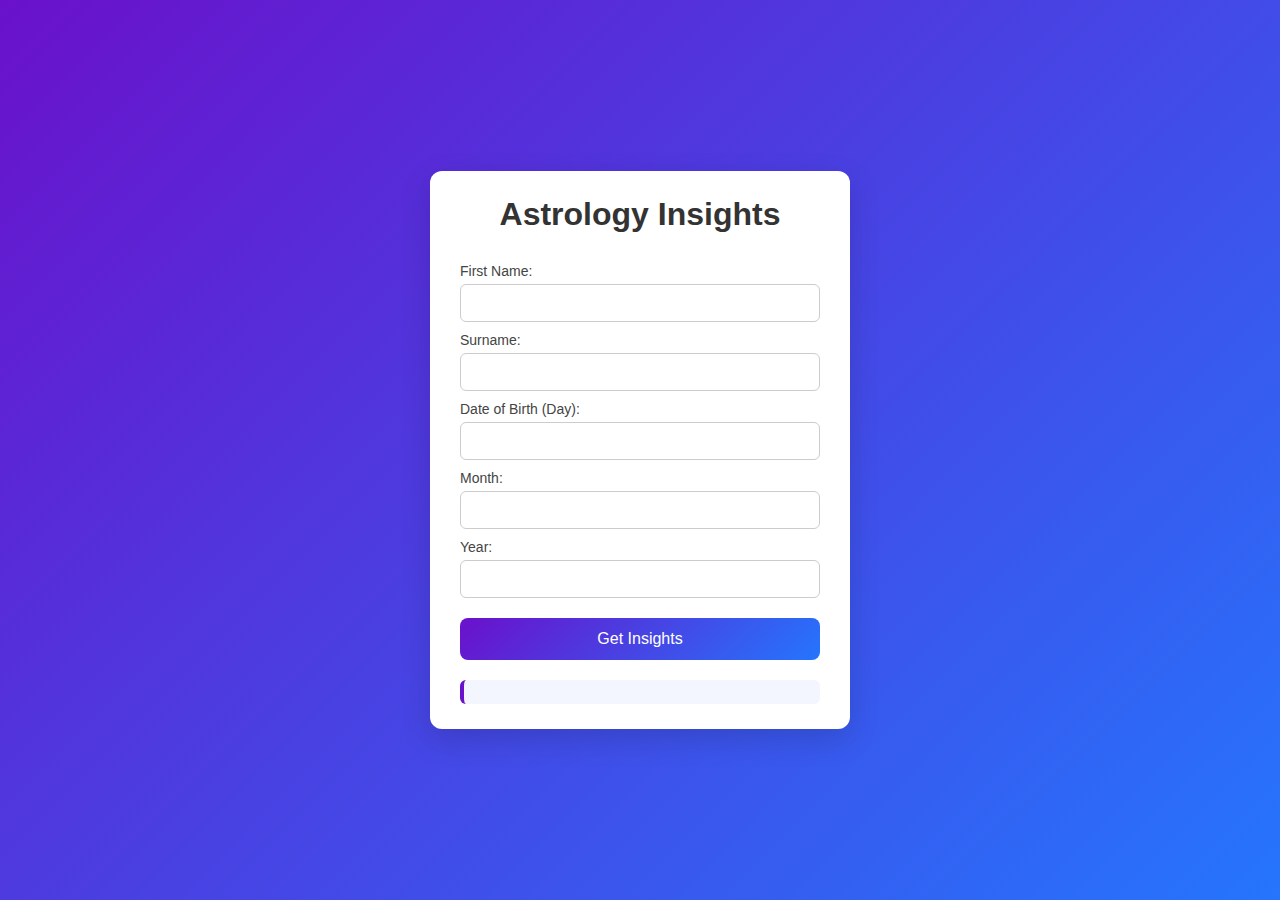
<file: Astrology/index.html>
<!DOCTYPE html>
<html lang="en">
<head>
    <meta charset="UTF-8">
    <meta name="viewport" content="width=device-width, initial-scale=1.0">
    <title>Document</title>
    <link rel="stylesheet" href="style.css">
</head>
<body>
    <div class="container">
        <h1>Astrology Insights</h1>
        <form id="astroForm">
            <label for="name">First Name:</label>
            <input type="text" id="name" name="name" required>

            <label for="surname">Surname:</label>
            <input type="text" id="surname" name="surname" required>

            <label for="day">Date of Birth (Day):</label>
            <input type="number" id="day" name="day" min="1" max="31" required>

            <label for="month">Month:</label>
            <input type="number" id="month" name="month" min="1" max="12" required>

            <label for="year">Year:</label>
            <input type="number" id="year" name="year" min="1900" max="2025" required>

            <input type="submit" value="Get Insights">
        </form>
        <div id="result"></div>
    </div>
</body>
<script src="script.js"></script>
</html>
</file>
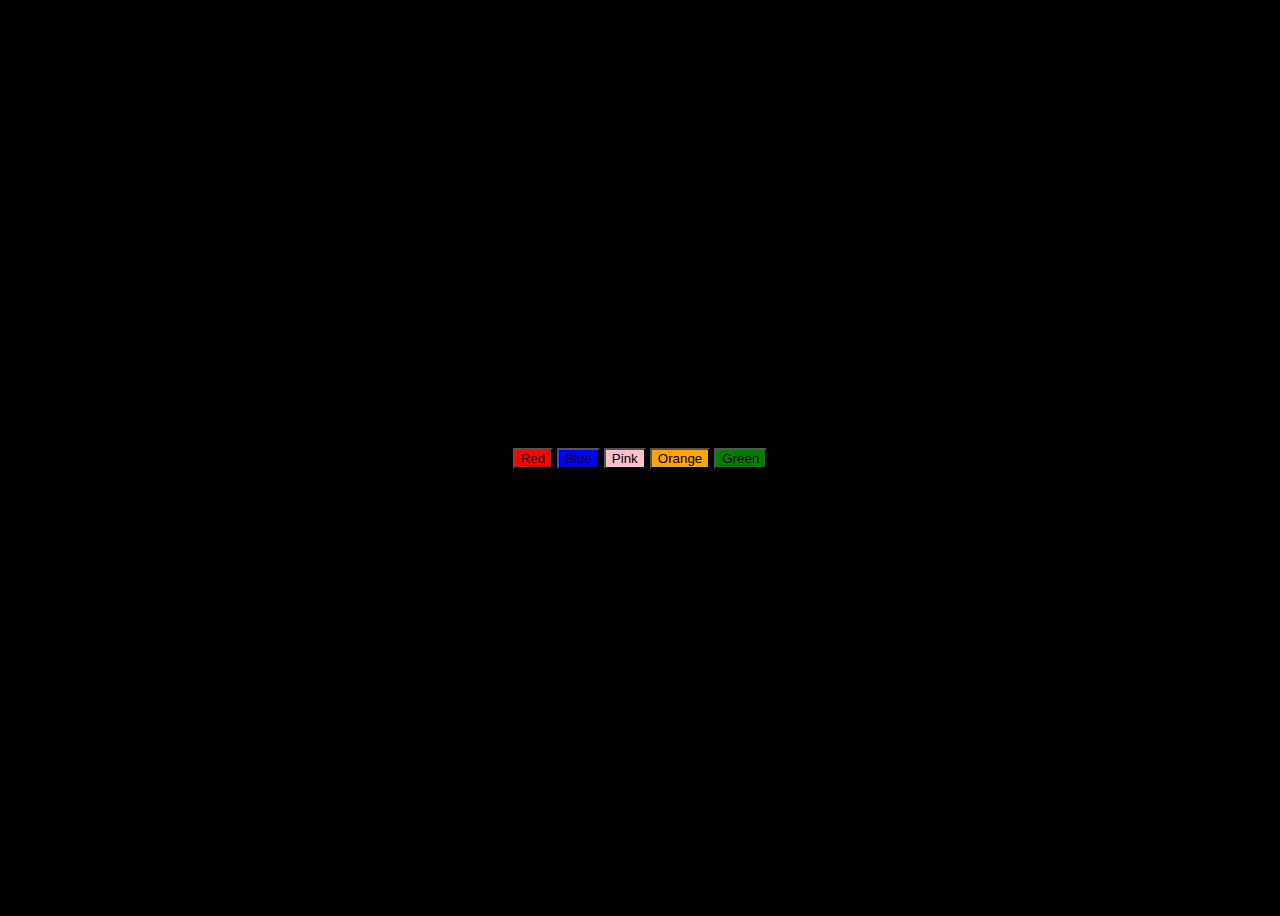
<file: BackgroundColorChanger/index.html>
<!DOCTYPE html>
<html lang="en">
<head>
    <meta charset="UTF-8">
    <meta name="viewport" content="width=device-width, initial-scale=1.0">
    <title>Document</title>
</head>
<body style="background-color: black; color: white; display: flex; justify-content: center; align-items: center; height: 100vh">
    <div id="parent">
        <button id="red" style="background-color: red;">Red</button>
        <button id="blue" style="background-color: blue;">Blue</button>
        <button id="pink" style="background-color: pink;">Pink</button>
        <button id="orange" style="background-color: orange;">Orange</button>
        <button id="green" style="background-color: green;">Green</button>
    </div>
    
</body>
<script src="script.js"></script>
</html>
</file>
<file: Astrology/style.css>
/* Reset */
* {
    margin: 0;
    padding: 0;
    box-sizing: border-box;
    font-family: "Segoe UI", Tahoma, Geneva, Verdana, sans-serif;
}

/* Page background */
body {
    min-height: 100vh;
    background: linear-gradient(135deg, #6a11cb, #2575fc);
    display: flex;
    justify-content: center;
    align-items: center;
}

/* Main container */
.container {
    background: #ffffff;
    width: 100%;
    max-width: 420px;
    padding: 25px 30px;
    border-radius: 12px;
    box-shadow: 0 10px 30px rgba(0, 0, 0, 0.15);
}

/* Heading */
.container h1 {
    text-align: center;
    margin-bottom: 20px;
    color: #333;
}

/* Form layout */
form {
    display: flex;
    flex-direction: column;
}

/* Labels */
form label {
    margin: 10px 0 5px;
    font-size: 14px;
    color: #444;
}

/* Inputs */
form input[type="text"],
form input[type="number"] {
    padding: 10px 12px;
    border: 1px solid #ccc;
    border-radius: 6px;
    font-size: 14px;
    outline: none;
    transition: border 0.3s, box-shadow 0.3s;
}

/* Input focus effect */
form input:focus {
    border-color: #6a11cb;
    box-shadow: 0 0 5px rgba(106, 17, 203, 0.4);
}

/* Submit button */
form input[type="submit"] {
    margin-top: 20px;
    padding: 12px;
    border: none;
    border-radius: 8px;
    background: linear-gradient(135deg, #6a11cb, #2575fc);
    color: #fff;
    font-size: 16px;
    cursor: pointer;
    transition: transform 0.2s, box-shadow 0.2s;
}

/* Button hover */
form input[type="submit"]:hover {
    transform: translateY(-2px);
    box-shadow: 0 8px 20px rgba(37, 117, 252, 0.4);
}

/* Result box */
#result {
    margin-top: 20px;
    padding: 12px;
    background: #f4f6ff;
    border-left: 4px solid #6a11cb;
    border-radius: 6px;
    font-size: 14px;
    color: #333;
}
</file>
